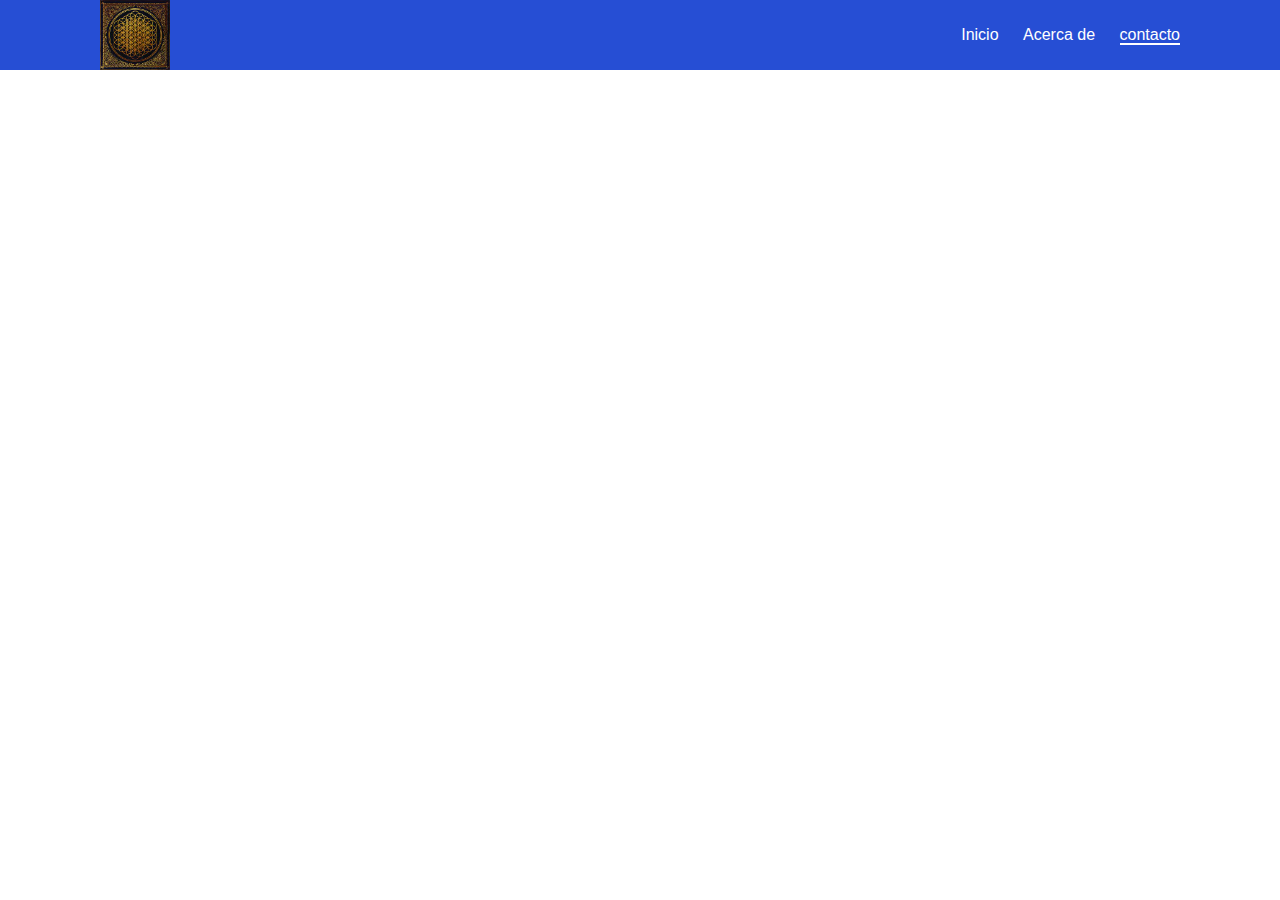
<file: BEM/index.html>
<!DOCTYPE html>
<html lang="en">
<head>
    <meta charset="UTF-8">
    <meta http-equiv="X-UA-Compatible" content="IE=edge">
    <meta name="viewport" content="width=device-width, initial-scale=1.0">
    <title>Document</title>
</head>
<body>
    <!-- BLOQUE INDEPENDIENTE DE NAVEGACION -->
    <nav class="nav">
        <img src="./bmth.jpg" alt="bmth" class="nav__logo">

        <div class="nav__links">
            <a href="#" class="nav__link">Inicio</a>
            <a href="#" class="nav__link">Acerca de</a>
            <a href="#" class="nav__link nav__link--active">contacto</a>
        </div>

    </nav>

    <link rel="stylesheet" href="./estilos.css">
</body>
</html>
</file>
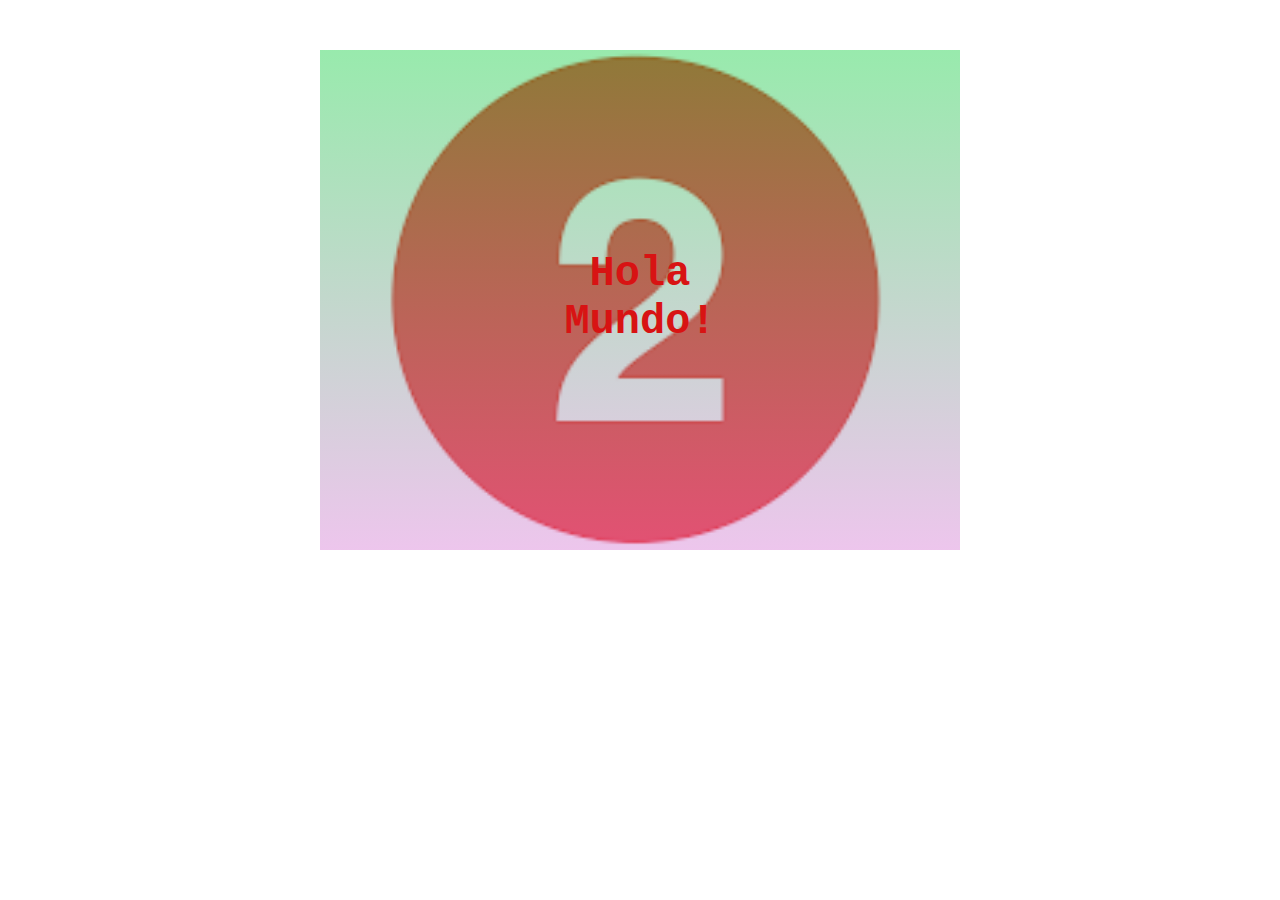
<file: BGC&Color/index.html>
<!DOCTYPE html>
<html lang="en">
<head>
    <meta charset="UTF-8">
    <meta http-equiv="X-UA-Compatible" content="IE=edge">
    <meta name="viewport" content="width=device-width, initial-scale=1.0">
    <title>Document</title>
</head>
<body>
    <div class="container">
        <h1 class="title">Hola Mundo!</h1>
    </div>
    <link rel="stylesheet" href="./estilos.css">
</body>
</html>
</file>
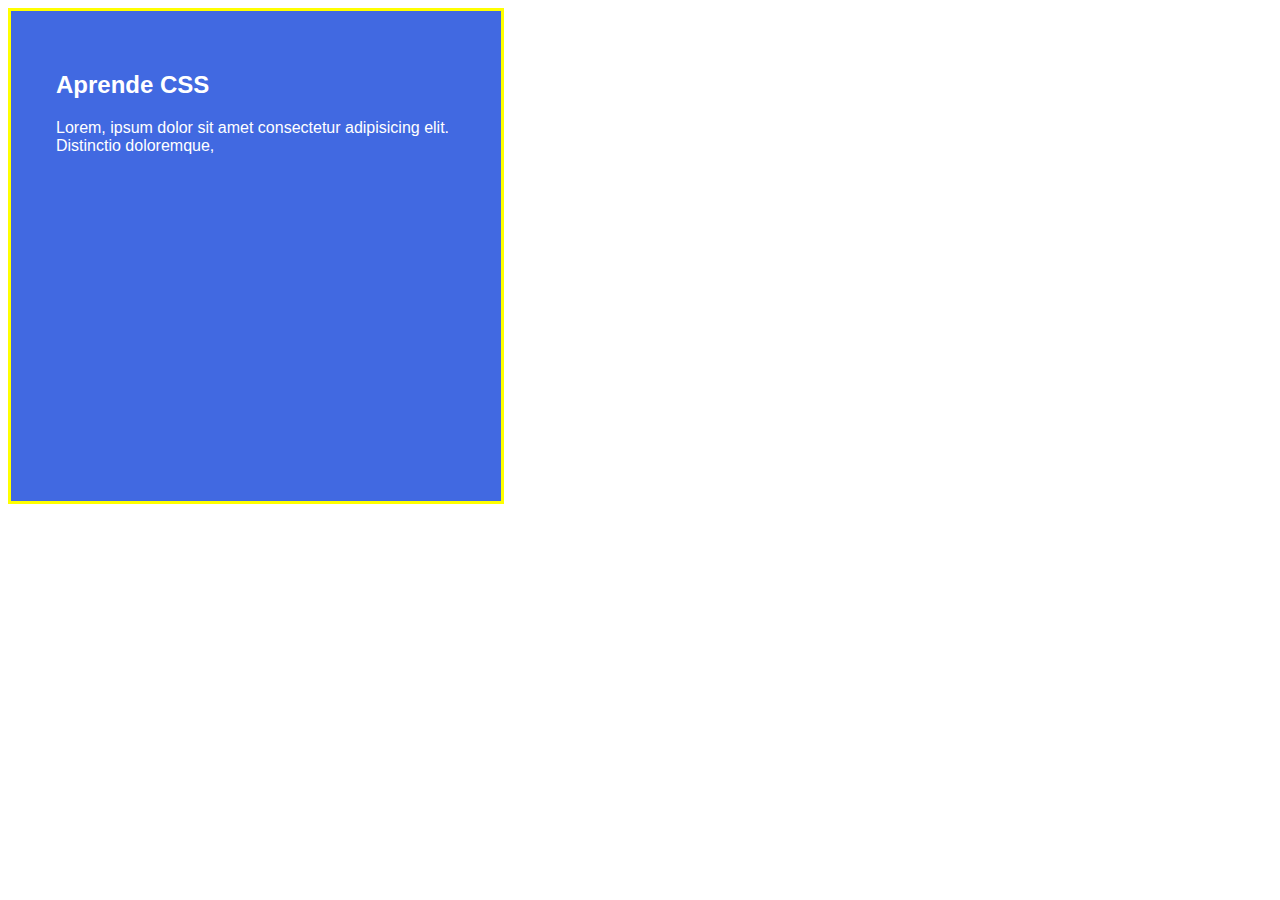
<file: Box-Model/index.html>
<!DOCTYPE html>
<html lang="en">
<head>
    <meta charset="UTF-8">
    <meta http-equiv="X-UA-Compatible" content="IE=edge">
    <meta name="viewport" content="width=device-width, initial-scale=1.0">
    <title>Document</title>
</head>
<body>
    <div class="card card--one">
        <h2 class="card__title">Aprende CSS</h2>
        <p class="card___paragraph">Lorem, ipsum dolor sit amet consectetur adipisicing elit. Distinctio doloremque, </p>
    </div> 
    <!-- <main class="main">
        <h1 class="main__title">Hola Mundo</h1>
    </main>
   <footer class="footer">
    <h2 class="footer__title">Leyenda</h2>
   </footer> -->
    <link rel="stylesheet" href="./estilos.css">
</body>
</html>
</file>
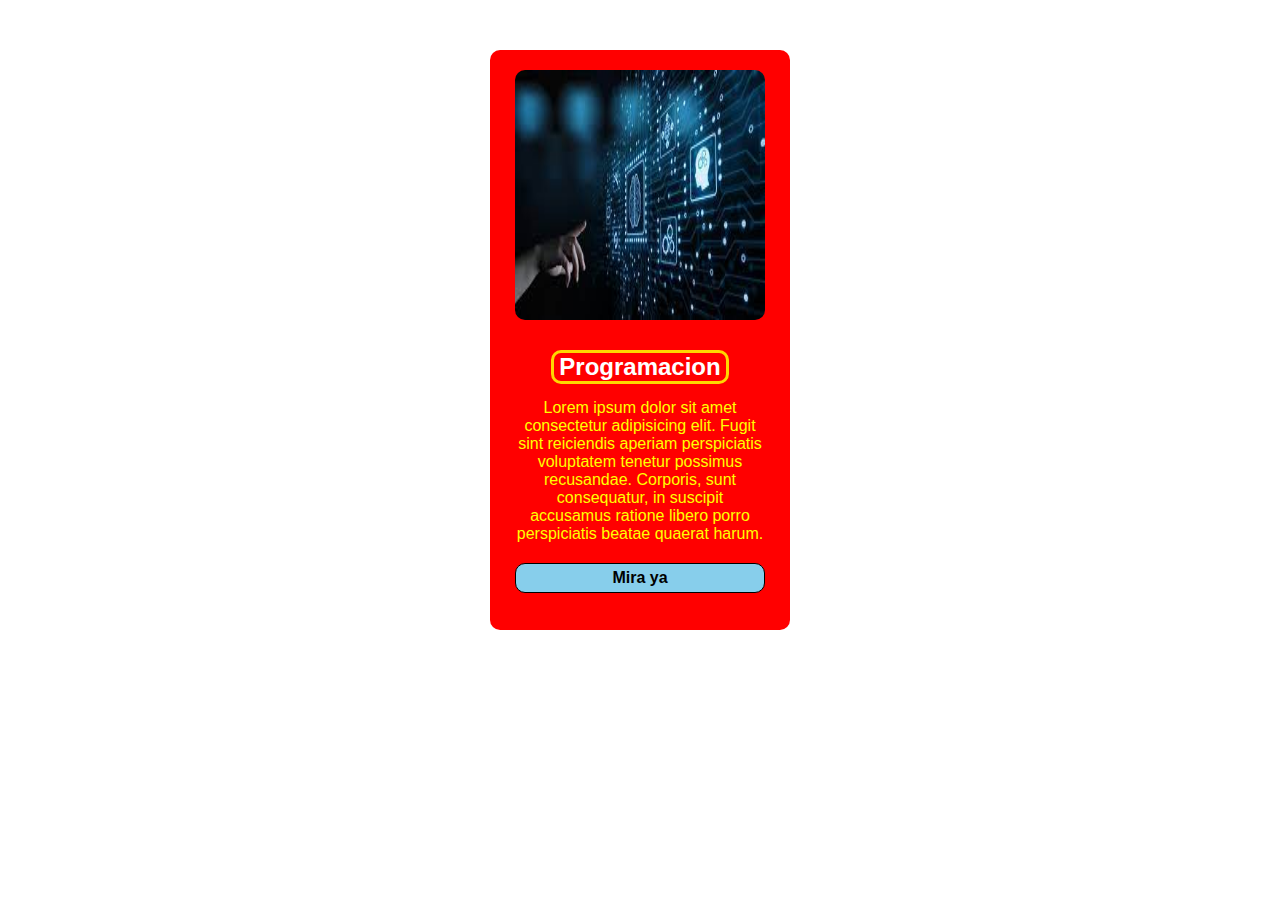
<file: Box-Model2/index.html>
<!DOCTYPE html>
<html lang="en">
<head>
    <meta charset="UTF-8">
    <meta http-equiv="X-UA-Compatible" content="IE=edge">
    <meta name="viewport" content="width=device-width, initial-scale=1.0">
    <title>Document</title>
</head>
<body>
    <!-- <h1 class="title">Aprende CSS (cursocss.com)</h1>
    <a href="#" class="btn">Soy un boton</a> -->
    <div class="card">
        <img src="./assets/programming.jpg" alt="programming" class="card__img">
        <h2 class="card__title">Programacion</h2>
        <p class="card__paragraph">Lorem ipsum dolor sit amet consectetur adipisicing elit. Fugit sint reiciendis aperiam perspiciatis voluptatem tenetur possimus recusandae. Corporis, sunt consequatur, in suscipit accusamus ratione libero porro perspiciatis beatae quaerat harum.</p>
        <a href="#" class="card__cta">Mira ya</a>
    </div>
   
    <link rel="stylesheet" href="./estilos2.css">
</body>
</html>
</file>
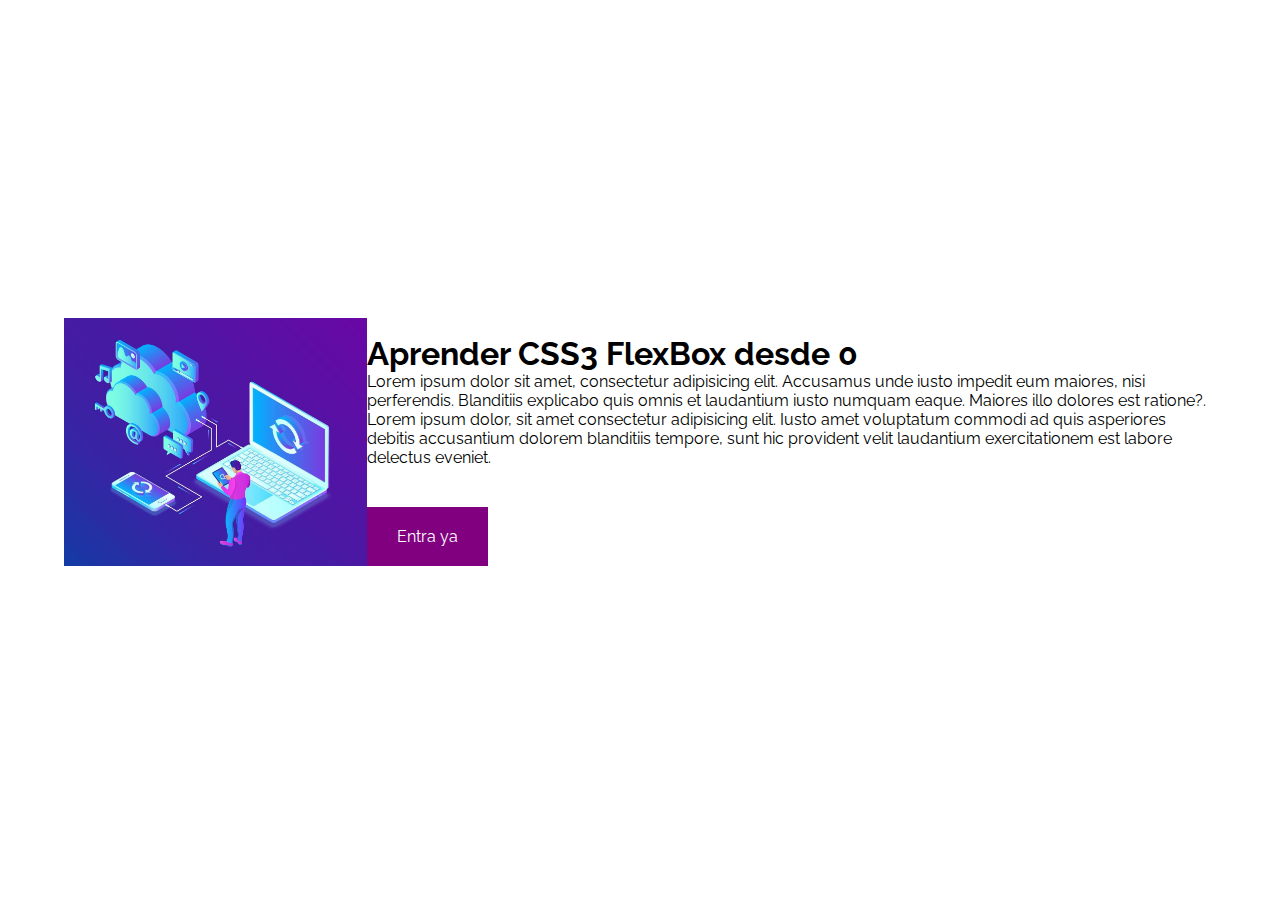
<file: FlexB-MiniLandPage/index.html>
<!DOCTYPE html>
<html lang="en">
<head>
    <meta charset="UTF-8">
    <meta http-equiv="X-UA-Compatible" content="IE=edge">
    <meta name="viewport" content="width=device-width, initial-scale=1.0">
    <title>Landing Page Mini</title>
</head>
<body>
    <header class="hero">
        <figure class="hero__picture">
            <img src="images/computacion.jpg" alt="computadora" class="hero__img">
        </figure>

        <div class="hero_texts">
            <h1 class="hero__title">Aprender CSS3 FlexBox desde 0</h1>
            <p class="hero___paragraph">Lorem ipsum dolor sit amet, consectetur adipisicing elit. Accusamus unde iusto impedit eum maiores, nisi perferendis. Blanditiis explicabo quis omnis et laudantium iusto numquam eaque. Maiores illo dolores est ratione?. Lorem ipsum dolor, sit amet consectetur adipisicing elit. Iusto amet voluptatum commodi ad quis asperiores debitis accusantium dolorem blanditiis tempore, sunt hic provident velit laudantium exercitationem est labore delectus eveniet.</p>
            <a href="#" class="hero__cta">Entra ya</a>
        </div>
    </header>
    <link rel="stylesheet" href="estilos.css">
</body>
</html>
</file>
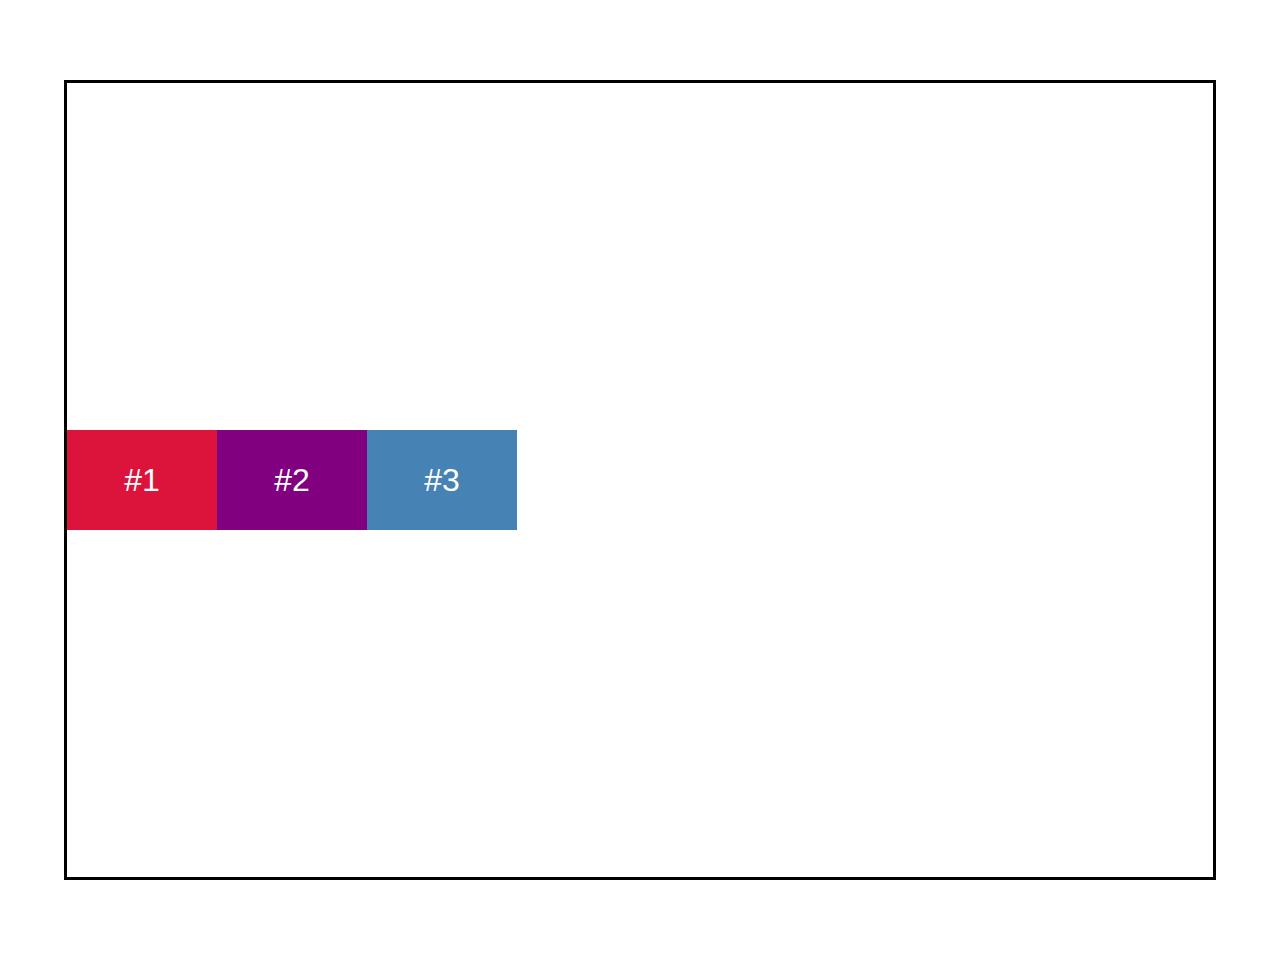
<file: FlexBox/index.html>
<!DOCTYPE html>
<html lang="en">
<head>
    <meta charset="UTF-8">
    <meta http-equiv="X-UA-Compatible" content="IE=edge">
    <meta name="viewport" content="width=device-width, initial-scale=1.0">
    <title>FlexBox</title>
</head>
<body>
    <!-- PARA COMENZAR CON FLEXBOX HAY QUE TENER UN CONTENEDOR PADRE Y DENTRO DE ELLO COMO MINIMO UN ELEMENTO-->

    <!-- ! Ahora el contenedor padre se llamara flex container y los hijos directos, flex items -->

    <div class="container">
        <div class="element element1">#1</div>
        <div class="element element2">#2</div>
        <div class="element element3">#3</div>
        <!-- <div class="element element3">#3</div> -->
        <!-- <div class="element element3">#3</div> -->
        <!-- <div class="element element5">#3</div> -->
    </div>
    <link rel="stylesheet" href="./flexbox.css">
</body>
</html>
</file>
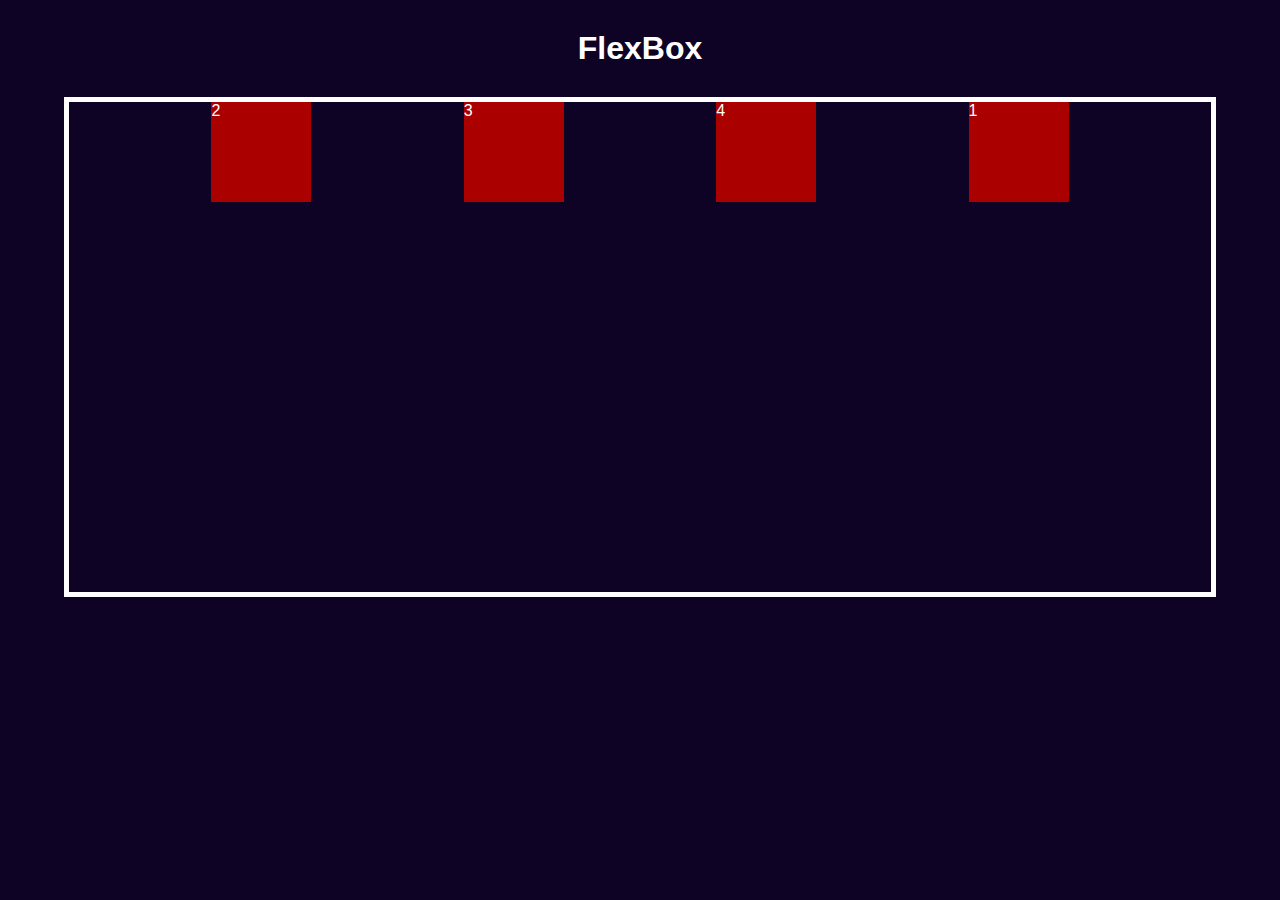
<file: FlexBox_2022/index.html>
<!DOCTYPE html>
<html lang="en">
<head>
    <meta charset="UTF-8">
    <meta http-equiv="X-UA-Compatible" content="IE=edge">
    <meta name="viewport" content="width=device-width, initial-scale=1.0">
    <title>FlexBox</title>
</head>
<body>
    <h1>FlexBox</h1>
    <!--! PARA UTILIZAR FLEXBOX ES IMPORTANTE TENER UN FLEX CONTAINER Y FLEX ITEMS -->
    <!--**  -->
    <!-- .flex-container>.flex-items.item$*4{$} -->
    <div class="flex-container">
        <div class="flex-items item1">1</div>
        <div class="flex-items item2">2</div>
        <div class="flex-items item3">3</div>
        <div class="flex-items item4">4</div>
        
    </div>
    <link rel="stylesheet" href="./styles.css">
</body>
</html>
</file>
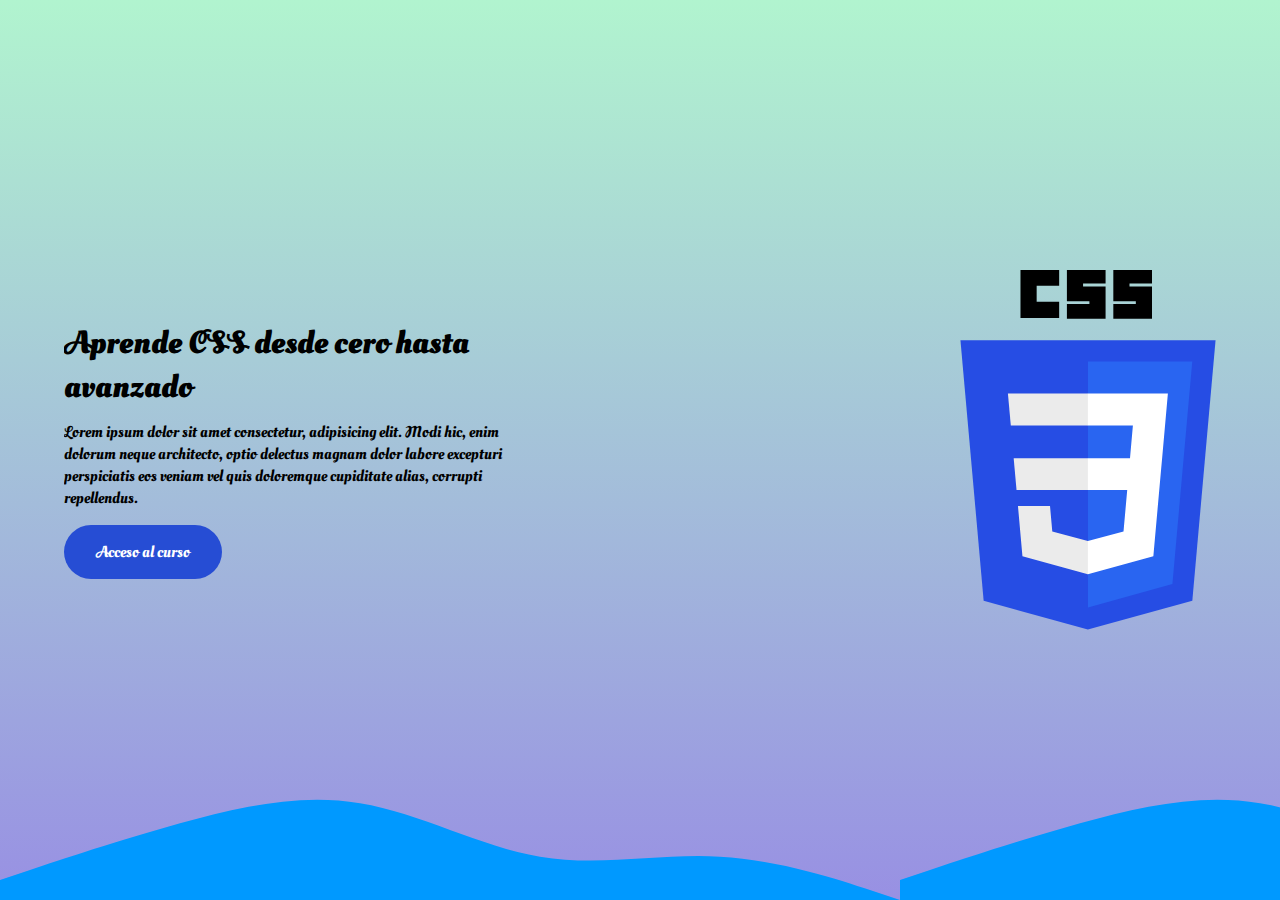
<file: Landing Page/index.html>
<!DOCTYPE html>
<html lang="en">
<head>
    <meta charset="UTF-8">
    <meta http-equiv="X-UA-Compatible" content="IE=edge">
    <meta name="viewport" content="width=device-width, initial-scale=1.0">
    <title>Landing Pages</title>
</head>
<body>
   <header class="hero">
    <section class="hero__container">
        <div class="hero__texts">
            <h1 class="hero__title">Aprende CSS desde cero hasta avanzado</h1>
            <p class="hero__paragraph">Lorem ipsum dolor sit amet consectetur, adipisicing elit. Modi hic, enim dolorum neque architecto, optio delectus magnam dolor labore excepturi perspiciatis eos veniam vel quis doloremque cupiditate alias, corrupti repellendus.</p>
            <a href="#" class="hero__cta">Acceso al curso</a>
        </div>
        <figure class="hero__picture">
            <img src="css-3.svg" alt="" class="hero__img">
        </figure>
    </section>
    <div class="hero__wave">

    </div>

   </header>

<link rel="stylesheet" href="./estilos.css">
</body>
</html>
</file>
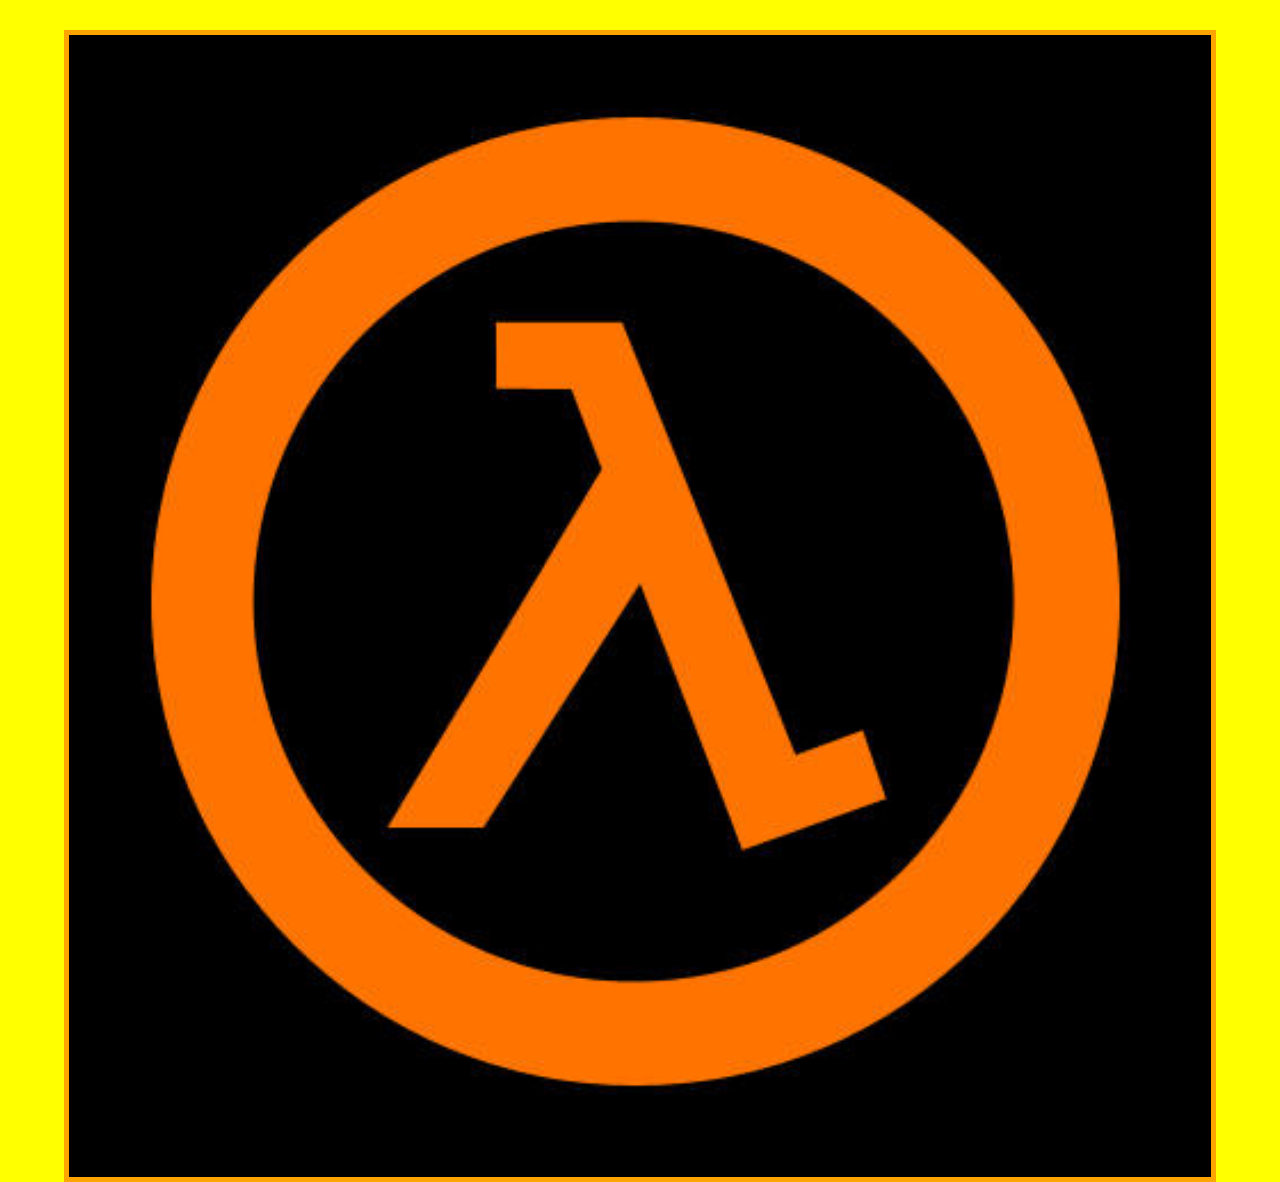
<file: MediaQueries/index.html>
<!DOCTYPE html>
<html lang="en">
<head>
    <meta charset="UTF-8">
    <meta http-equiv="X-UA-Compatible" content="IE=edge">
    <meta name="viewport" content="width=device-width, initial-scale=1.0">
    <title>MediaQueries</title>
</head>
<body>
    <img src="./half.jpg" alt="" class="img">
    <link rel="stylesheet" href="./estilos.css">
</body>
</html>
</file>
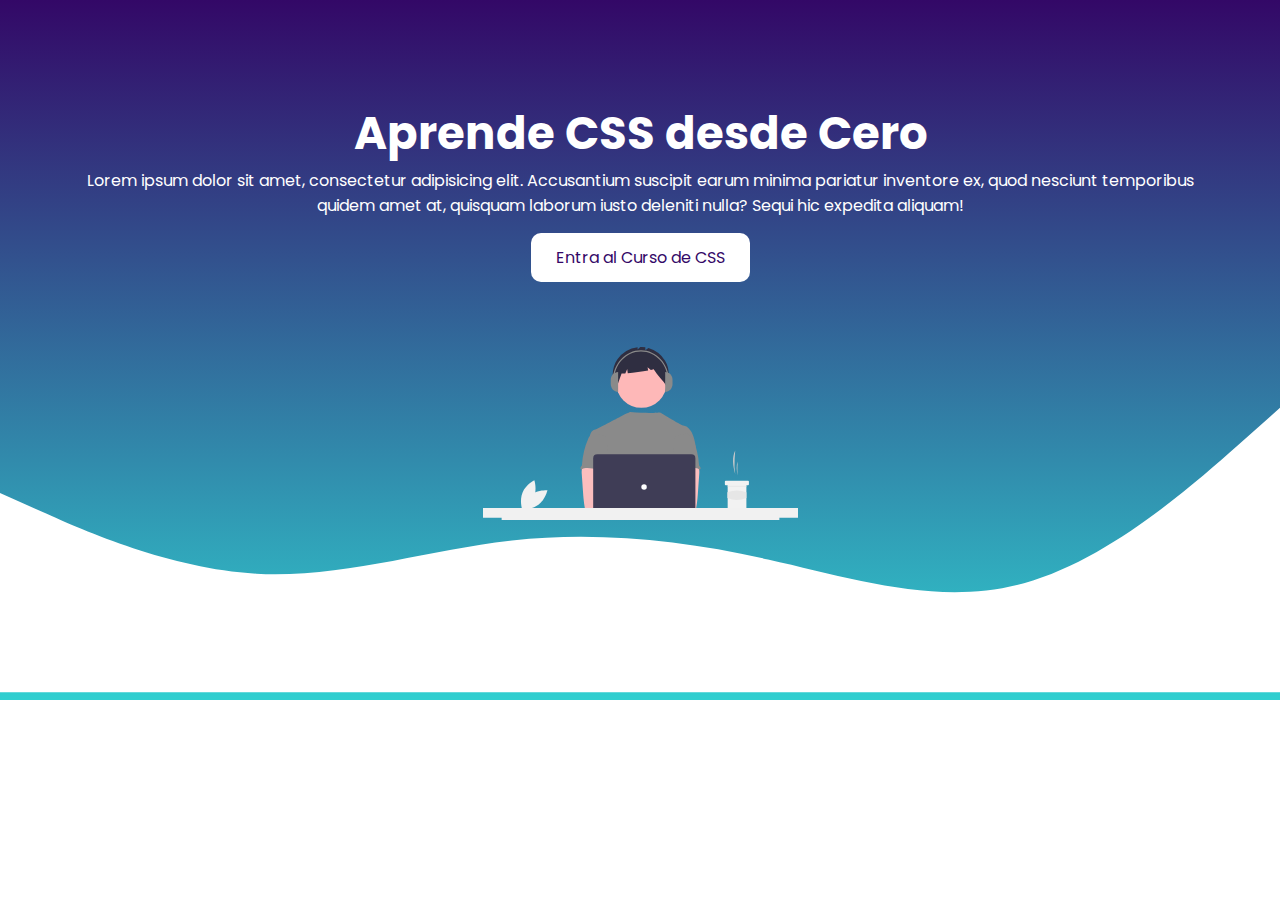
<file: Practica/index.html>
<!DOCTYPE html>
<html lang="en">
<head>
    <meta charset="UTF-8">
    <meta http-equiv="X-UA-Compatible" content="IE=edge">
    <meta name="viewport" content="width=device-width, initial-scale=1.0">
    <title>Document</title>
</head>
<body>
    <header class="hero">
        <section class="hero__container">
            <div class="hero__texts">
                <h1 class="hero__title">Aprende CSS desde Cero</h1>
                <p class="hero__paragraph">Lorem ipsum dolor sit amet, consectetur adipisicing elit. Accusantium suscipit earum minima pariatur inventore ex, quod nesciunt temporibus quidem amet at, quisquam laborum iusto deleniti nulla? Sequi hic expedita aliquam!</p>
                <a href="https://developer.mozilla.org/es/docs/Web/JavaScript/Reference/Global_Objects/Array/map" class="hero__cta">Entra al Curso de CSS</a>
            </div>

            <figure class="hero__picture">
                <img src="./grafica.svg" alt="" class="hero__img">
            </figure>
        </section>
    </header>
    <link rel="stylesheet" href="./estilos.css">
</body>
</html>
</file>
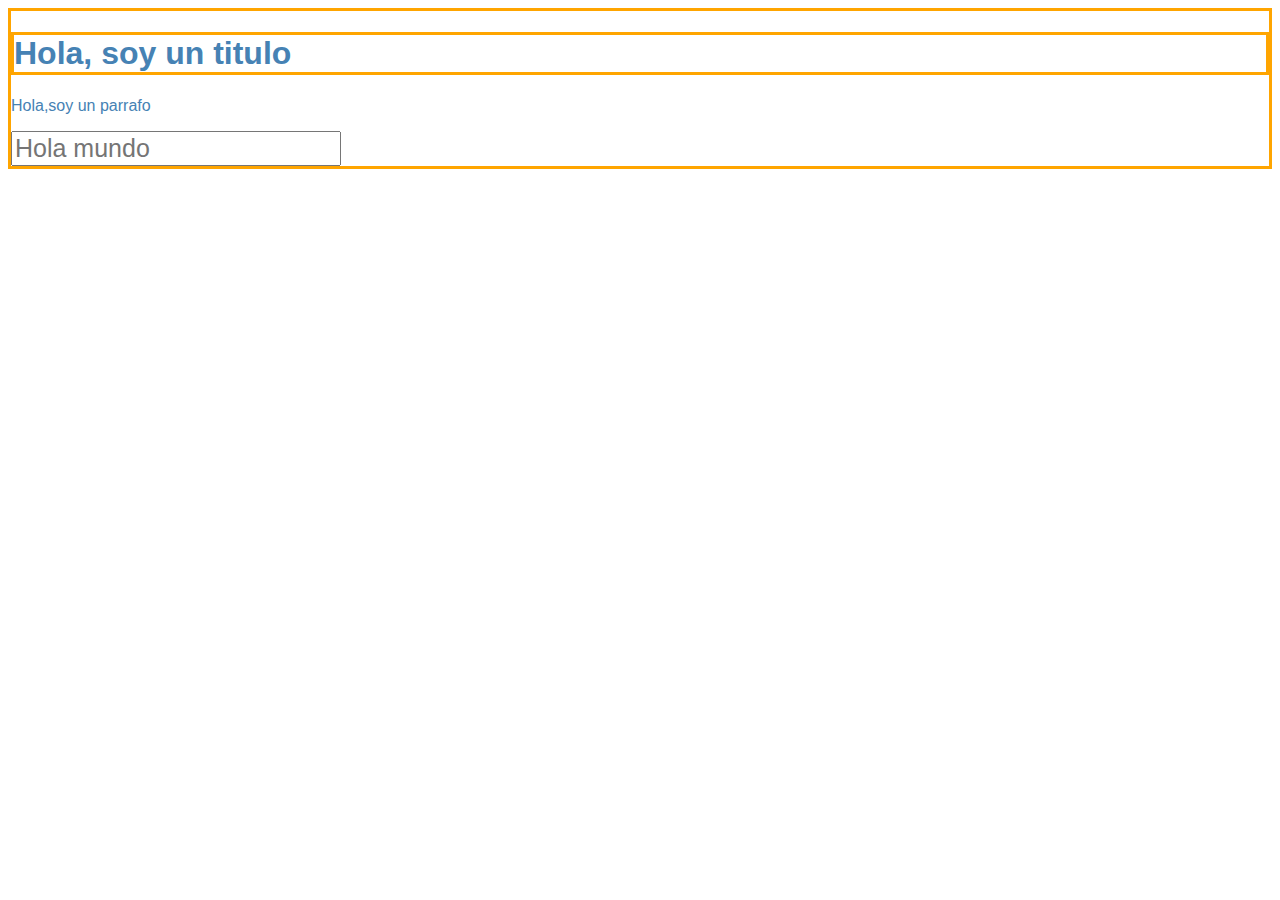
<file: Prueba/index.html>
<!DOCTYPE html>
<html lang="en">
<head>
    <meta charset="UTF-8">
    <meta http-equiv="X-UA-Compatible" content="IE=edge">
    <meta name="viewport" content="width=device-width, initial-scale=1.0">
    <title>Document</title>
</head>
<body>
    <h1 class="title" id="title">Hola, soy un titulo</h1>
    <p>Hola,soy un parrafo</p>
    <input type="text" placeholder="Hola mundo">

    <link rel="stylesheet" href="./styles.css">
</body>
</html>
</file>
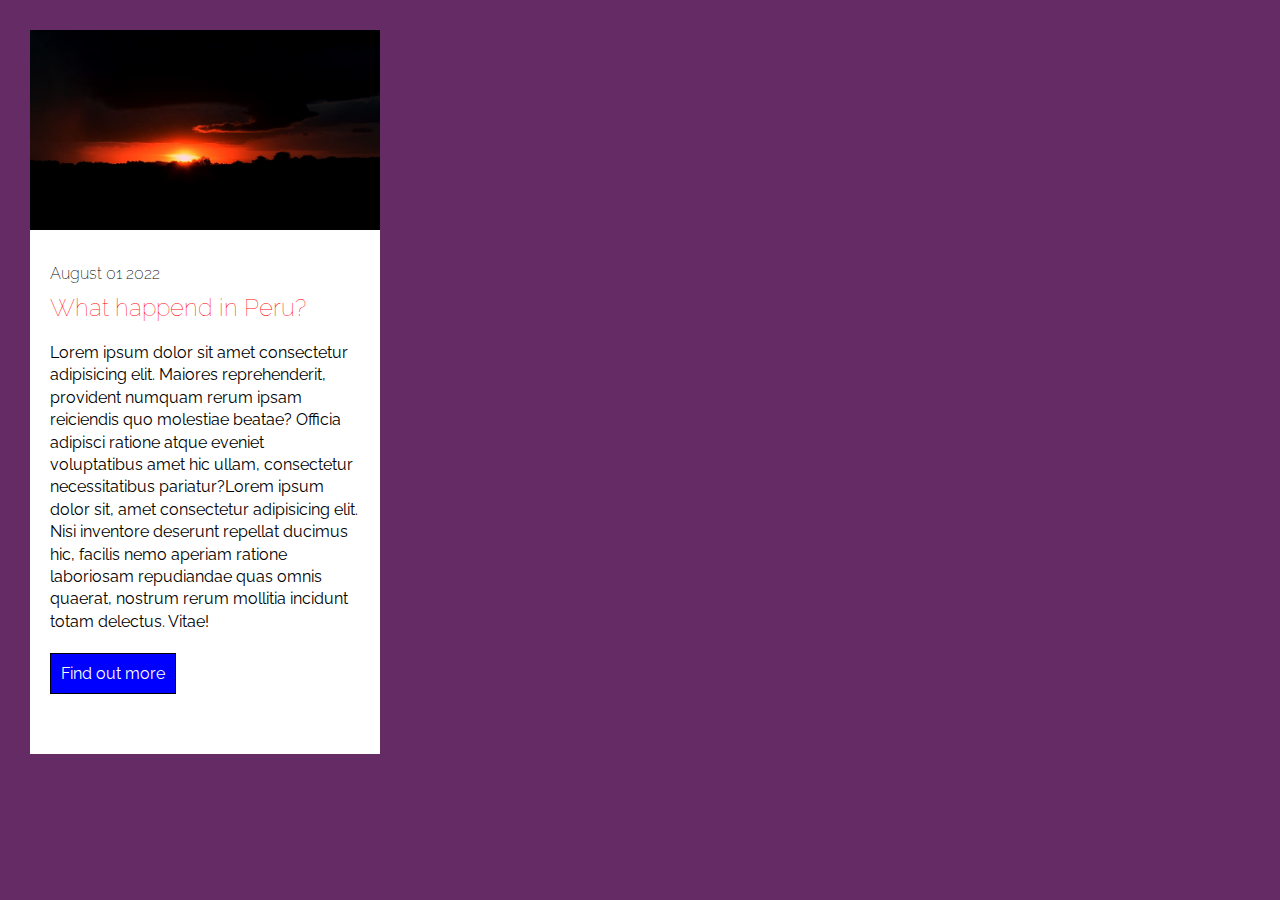
<file: RecordatorioFecha/index.html>
<!DOCTYPE html>
<html lang="en">
<head>
    <meta charset="UTF-8">
    <meta http-equiv="X-UA-Compatible" content="IE=edge">
    <meta name="viewport" content="width=device-width, initial-scale=1.0">
    <title>Document</title>
</head>
<body>
    <article class="card">
        <img src="./sol.jpg" class="card__img">
        <div class="card__texts">
            <p class="card__date">August 01 2022</p>
            <h2 class="card__title">What happend in Peru?</h2>
            <p class="card__paragraph">Lorem ipsum dolor sit amet consectetur adipisicing elit. Maiores reprehenderit, provident numquam rerum ipsam reiciendis quo molestiae beatae? Officia adipisci ratione atque eveniet voluptatibus amet hic ullam, consectetur necessitatibus pariatur?Lorem ipsum dolor sit, amet consectetur adipisicing elit. Nisi inventore deserunt repellat ducimus hic, facilis nemo aperiam ratione laboriosam repudiandae quas omnis quaerat, nostrum rerum mollitia incidunt totam delectus. Vitae!</p>
            <a href="#" class="card__cta">Find out more</a>
        </div>
    </article>
    <link rel="stylesheet" href="./estilos.css">
    <link rel="preconnect" href="https://fonts.googleapis.com">
<link rel="preconnect" href="https://fonts.gstatic.com" crossorigin>
<link rel="preconnect" href="https://fonts.googleapis.com">
<link rel="preconnect" href="https://fonts.gstatic.com" crossorigin>
<link href="https://fonts.googleapis.com/css2?family=Raleway:ital@1&display=swap" rel="stylesheet">
</body>
</html>
</file>
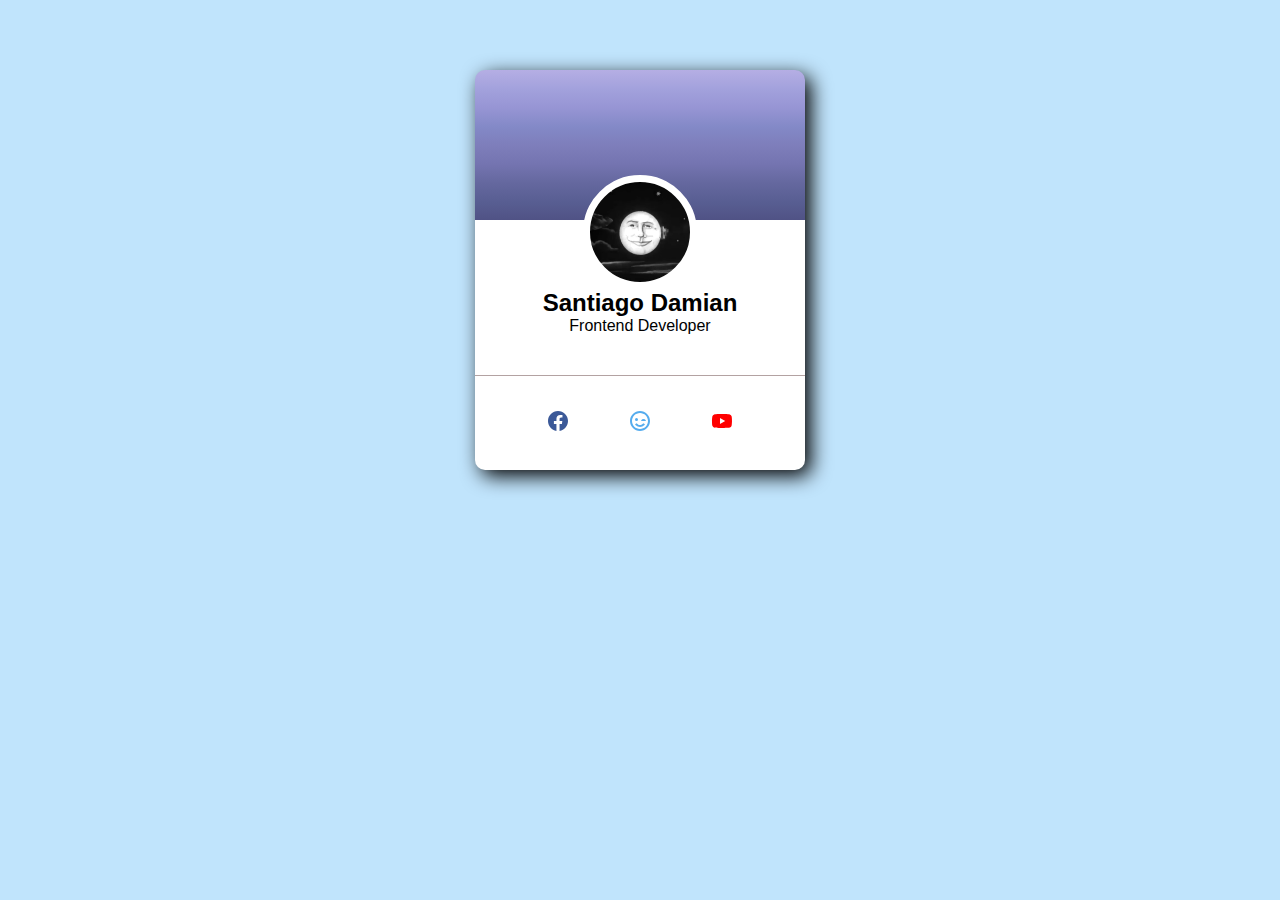
<file: BGC&Color/tarjeta.html>
<!DOCTYPE html>
<html lang="en">
<head>
    <meta charset="UTF-8">
    <meta http-equiv="X-UA-Compatible" content="IE=edge">
    <meta name="viewport" content="width=device-width, initial-scale=1.0">
    <title>Document</title>
</head>
<body>
    <!-- <img src="./icons/smile.svg" alt="">
    <img src="./icons/fb.svg" alt="">
    <img src="./icons/yt.svg" alt=""> -->
    <section class="card">
        <div class="card__person"></div>
        <h2 class="card__name">Santiago Damian</h2>
        <p class="card__position">Frontend Developer</p>
        
        <div class="card__media">
            <a href="" class="card__icon card__icon--facebook"></a>
            <a href="" class="card__icon card__icon--smile"></a>
            <a href="" class="card__icon card__icon--youtube"></a>
        </div>
    </section>
    <link rel="stylesheet" href="./card.css">
</body>
    
</html>
</file>
<file: BEM/estilos.css>
*{
    margin: 0;
    padding: 0;
    box-sizing: border-box;
}

body{
    font-family: Arial, Helvetica, sans-serif;
}

.nav{
    background-color: #264ed4;
    padding: 0 100px;
    color: white;
    display: flex;
    align-items: center;
    justify-content: space-between;
    height: 70px;
}

.nav__logo{
    height: 100%;
}

.nav__link{
    color: inherit;
    text-decoration: none;
    margin-left: 20px;
}

.nav__link--active{
    border-bottom: 2px solid white;
}
</file>
<file: BGC&Color/estilos.css>
*{
    margin: 0;
    box-sizing: border-box;
}

body{
    font-family: 'Courier New', Courier, monospace;
}

.container{
    margin: 50px auto;
    height: 500px;
    width: 50%;
    /* background-color: #59cc87;
    background-image: url(./assets/descarga2.png);
    background-repeat: no-repeat;
    background-position: center;
    background-size: contain; */
    background-image: linear-gradient(#17d04571, #d477d36c), url('./assets/descarga2.png');
    text-align: center;
    padding: 200px;
    background-size: cover;
    background-position: center;
}

.title{
    font-size: 42px;
    color: #d81313;
}
</file>
<file: Box-Model/estilos.css>
body{
    font-family: 'Segoe UI', Tahoma, Geneva, Verdana, sans-serif;
    /* background-color: red; */
    box-sizing: border-box;
}

.card{
    background-color: royalblue;
    color: white;
    display: inline-block;
    height: auto;
    padding: 20px 30px;
    border: yellow solid 3px;
}

.card--one{
   width: 400px;
   height: 400px;
   padding: 45px;
   box-sizing: content-box;
} 
 
.card__title{
   margin-top: 15px;
}

.main{
    background-color: steelblue;
    color: white;
    margin-bottom: 100px;
}
.main__title{
    margin-top: 50px;
}
.footer{
    background-color: slateblue;
    color: white;
}
</file>
<file: Box-Model2/estilos2.css>
*{
    margin: 0;
    box-sizing: border-box;
}

body{
    font-family: Arial, Helvetica, sans-serif;
}

.card{
    background-color: red;
    color: white;
    width: 300px;
    height: 580px;
    margin: 0 auto;
    margin-top: 50px;
    text-align: center;
    padding: 20px 25px;
    border-radius: 10px;

}
.card__img{
    width: 100%;
    height: 250px;
    /* object-fit: cover; */
    display: block;
    border-radius: inherit;
}

.card__title{
    margin-top: 30px;
    margin-bottom: 15px;
    border: 3px solid gold;
    display: inline-block;
    padding: 0 5px;
    border-radius: inherit;
}

.card__paragraph{
    color: yellow;
}
.card__cta{
    background-color: skyblue;
    color: black;
    display: inline-block;
    margin-top: 20px;
    text-decoration: none;
    font-weight: bold;
    border: 1px solid black;
    padding: 5px 0;
    width: 100%;
    border-radius: inherit;
}
</file>
<file: FlexB-MiniLandPage/estilos.css>
@import url('https://fonts.googleapis.com/css2?family=Raleway:wght@500&display=swap');

*{
    margin: 0 auto;
    box-sizing: border-box;
    /* outline: 1.7px solid red; */
}
body{
    font-family: 'Raleway', sans-serif;
    background: #fff;
}

.hero{
    width: 100%;
    height: 100vh;
    width: 90%;
    display: flex;
    overflow: hidden;
    margin: 0 auto;
    flex-direction: column;
    justify-content: center;
}

.hero__texts{
    flex-basis: 40%;
}

.hero__cta{
    display: inline-block;
    padding: 20px 30px;
    background-color: purple;
    text-decoration: none;
    color: #fff;
    /* display: inline-flex; */
    margin-top: 40px;

}

.hero__picture{
    margin-bottom: 1em;
}

.hero__img{
    display: block;
    width: 100%;
    max-width: 500px;
    margin: 0 auto;
}

.hero__paragraph{
    line-height: 1.5;
    font-weight: 300;
    padding: .7em 0;
}

@media screen and (min-width: 850px) {
    .hero{
        flex-direction: row;
        align-items: center;
    }

    .hero__img{
        max-width: none;
    }
    
    .hero__picture{
        flex-grow: 1;
        order: 1s;
    }
}
</file>
<file: FlexBox/flexbox.css>
*{
    margin: 0;
    box-sizing: border-box;
}

body{
    font-family: Arial, Helvetica, sans-serif;
}

.container{
    /* width: 90%; */
    /* max-width: 800px; */
    width: 90%;
    min-height: 800px;
    margin: 80px auto;
    border: 3px solid #000;
    /* ! Para declarar flexbox es importante poner: */
    display: flex;
    /* ! Permite cambiar el eje principal de flexbox: (por defecto es row) */
    /* flex-direction: row-reverse; */
    /* !Define el comportamiento de los hijos cuando su tamaño sumado rebasa el tamaño del main access*/
    /* flex-wrap: wrap-reverse; */
   /* justify-content: center; */
   /* justify-content: space-between; */
   /* justify-content: space-evenly; */

   /* *CROSS ACCESS* */
   /* align-items: content;
   align-content: space-evenly; */
    align-items: center;
}

.element{
   color: #fff;
   font-size: 2rem;
   text-align: center;
   line-height: 100px;
   /* background-color: salmon; */
   width: 300px;
   height: 100px; 
   /* flex-grow: 1; */
   /* flex-shrink: 1; */
   flex-basis: 150px;
}

.element1{
    background-color: crimson;
    
}

.element2{
    background-color: purple;
    /* order: 1; */
    /* flex-grow: 2; */
    /* flex-shrink: 3; */
}

.element3{
    background-color: steelblue;
}
</file>
<file: FlexBox_2022/styles.css>
*{
    margin: 0;
    box-sizing: border-box;
    font-family: Arial, Helvetica, sans-serif;
}

body{
    background-color: #0e0225;
}
h1{
    color: #fff;
    text-align: center;
    margin: 30px;
}

.flex-container{
    color: #fff;
    border: 5px solid white;
    width: 90%;
    height: 500px;
    margin: auto;
    display: flex;
    /* GAP: Espaciado entre bloques de 10px */
    gap: 10px;
    /* flex-direction: column; */
    justify-content: space-evenly;
    /* align-items: baseline; */
    /* flex-wrap: wrap; */
    /* flex-flow: row wrap; */
    /* align-content: space-evenly; */
}

.flex-items{
    background-color: #a00;
    width: 100px;
    height: 100px;
    justify-content: center;
    align-items: center;
}

.item1{
    /* font-size: 4rem; (Alineamiento) */
    /* align-self: flex-start; */
    /* flex-grow: 1; */
    /* flex-shrink: 3; */
    /* flex-basis: 300px; */
    /* flex: 2 1 200px; */
    order: 6;
}

.item2{
    /* align-self: center; */
    /* flex-grow: 3; */
}

.item3{
    /* align-self: flex-end; */
    /* flex-grow: 1; */
}

.item4{

}
</file>
<file: Landing Page/estilos.css>
@import url('https://fonts.googleapis.com/css2?family=Oleo+Script+Swash+Caps&display=swap');
*{
    margin: 0;
    box-sizing: border-box;
}

body{
    font-family: 'Oleo Script Swash Caps', cursive;
}
.hero{
    background-image: linear-gradient(to top, #9890e3 0%, #b1f4cf 100%);
    position: relative;
}
.hero__container{
    width: 90%;
    max-width: 1200px;
    overflow: hidden;
    margin: 0 auto;
    height: 100vh;
    position: relative;
}
.hero__texts{
    width: 40%;
    position: absolute;
    left: 0;
    top: 50%;
    transform: translateY(-50%);
}
.hero__picture{
    top: 50%;
    right: 0;
    position: absolute;
    transform: translateY(-50%);
}
.hero___title{
    font-size: 4rem;
}
.hero__paragraph{
    margin: 12px 0 16px;
}
.hero__cta{
    display: inline-block;
    padding: 16px 32px;
    background-color: #264dd4;
    color: #fff;
    text-decoration: none;
    border-radius: 30px;
    font-weight: 300;
}
.hero__img{
    display: block;
}
.hero__wave{
    position: absolute;
    bottom: 0;
    left: 0;
    width: 100%;
    height: 200px;
    background-image: url(./wave.svg);
}
</file>
<file: MediaQueries/estilos.css>
*{
    margin: 0;
    box-sizing: border-box;
}
.img{
    display: block;
    border: 5px solid orange;
    width: 90%;
    margin: 0 auto;
    margin-top: 30px;
}

@media (max-width:600px){
    body{
        background-color: red;
    }
}

@media (min-width:600px){
    body{
        background-color: yellow;
    }
}
</file>
<file: Practica/estilos.css>
@import url('https://fonts.googleapis.com/css2?family=Poppins:wght@300;800&display=swap');

*{
    margin: 0;
    box-sizing: border-box;
}

body{
    font-family: 'Poppins', sans-serif;
}
.hero{
    height: 700px;
    background-image: url('wave.svg'), linear-gradient(to top, #30cfd0 0%, #330867 100%);
    background-size: 100% 300px, cover;/* 150px de alto */
    background-repeat: no-repeat;
    background-position: bottom;
}
.hero__container{
    width: 90%;
    color: #fff;
    padding: 100px 0;
    text-align: center;
    background-color: inherit;
    margin: 0 auto;
    overflow: hidden;
}
.hero__title{
    font-size: 45px;
}

.hero_paragraph{
    width: 70%;
    margin: 15px auto;
}

.hero__cta{
    padding: 12px 25px;
    margin: 15px auto;
    background-color: #fff;
    color: #330867;
    text-decoration: none;
    border-radius: 10px;
    display: inline-block;
}

.hero__picture{
    width: 450px;
    margin: 0 auto;
    margin-top: 50px;
}

.hero__img{
    width: 70%;
    display: inline-block;
    margin-bottom: 250px;
}
</file>
<file: Prueba/styles.css>
body{
    border: 3px solid orange;
    font-family: Arial, Helvetica, sans-serif;
    color: steelblue;
}

.title{
    border: inherit;
}

input{
    font-size: 25px;
    color: inherit;
    font-family: inherit;
}
</file>
<file: RecordatorioFecha/estilos.css>
*{
    margin: 0;
    box-sizing: border-box;
}
body{
    background-color: #642b64;
    font-family: 'Raleway', sans-serif;
}
.card{
    width: 350px;
    background-color: white;
    padding-bottom: 30px;
    margin: 30px;
   
}
.card__img{
  height: 200px;
  width: 100%;
  object-fit: cover;
}
.card__texts{
    padding: 30px 20px;
    display: inline-block;
}

.card__date{
    font-weight: 200;
}
.card__title{
    color: red;
    font-weight: 100;
    font-style: normal;
    margin-bottom: 20px;
    margin-top: 10px;
    
}

.card__paragraph{
    margin-bottom: 20px;
    /* background-color: yellow; */
    /* text-align: justify; */
    line-height: 1.4;
}

.card__cta{
    display: inline-flex;
    background-color: blue;
    color: white;
    text-decoration: none;
    padding: 10px;
    border: 1px solid black;
    justify-items: center;
}
</file>
<file: BGC&Color/card.css>
*{
    margin: 0;
    box-sizing: border-box;
}

body{
    font-family: 'Gill Sans', 'Gill Sans MT', Calibri, 'Trebuchet MS', sans-serif;
    background-color: #c0e4fc;
}
.card{
    width: 330px;
    min-height: 400px;
    background-color: white;
    margin: 0 auto;
    margin-top: 70px;
    border-radius: 10px;
    box-shadow: 6px 6px 20px black;
    background-image: linear-gradient(to top, #505285 0%, #585e92 12%, #65689f 25%, #7474b0 37%, #7e7ebb 50%, #8389c7 62%, #9795d4 75%, #a2a1dc 87%, #b5aee4 100%);
    background-size: 100% 150px;
    background-repeat: no-repeat;

    text-align: center;
    padding: .1px;
}

.card__person{
    background-image: url('./assets/9dfe3cf238e8714a9bf3c3ecaa3f0cae.gif');
    width: 100px;
    height: 100px;
    background-size: cover;
    background-position: center;
    margin: 0 auto;
    margin-top: 105px;
    border-radius: 50%;
    border: 7px solid #fff;
    box-sizing: content-box;
}
.card__media{
    margin-top: 40px;
    width: 100%;
    height: 90px;
    border-top: 1px solid #b3a2a2;
    display: flex;
    justify-content: center;
}
.card__icon{
    width: 25%;
    height: 100%;
    display: block;
    background-repeat: no-repeat;
    background-position: center;
}

.card__icon--facebook{
    background-image: url(./icons/fb.svg);
}
.card__icon--smile{
    background-image: url(./icons/smile.svg);
}
.card__icon--youtube{
    background-image: url(./icons/yt.svg);
}
</file>
